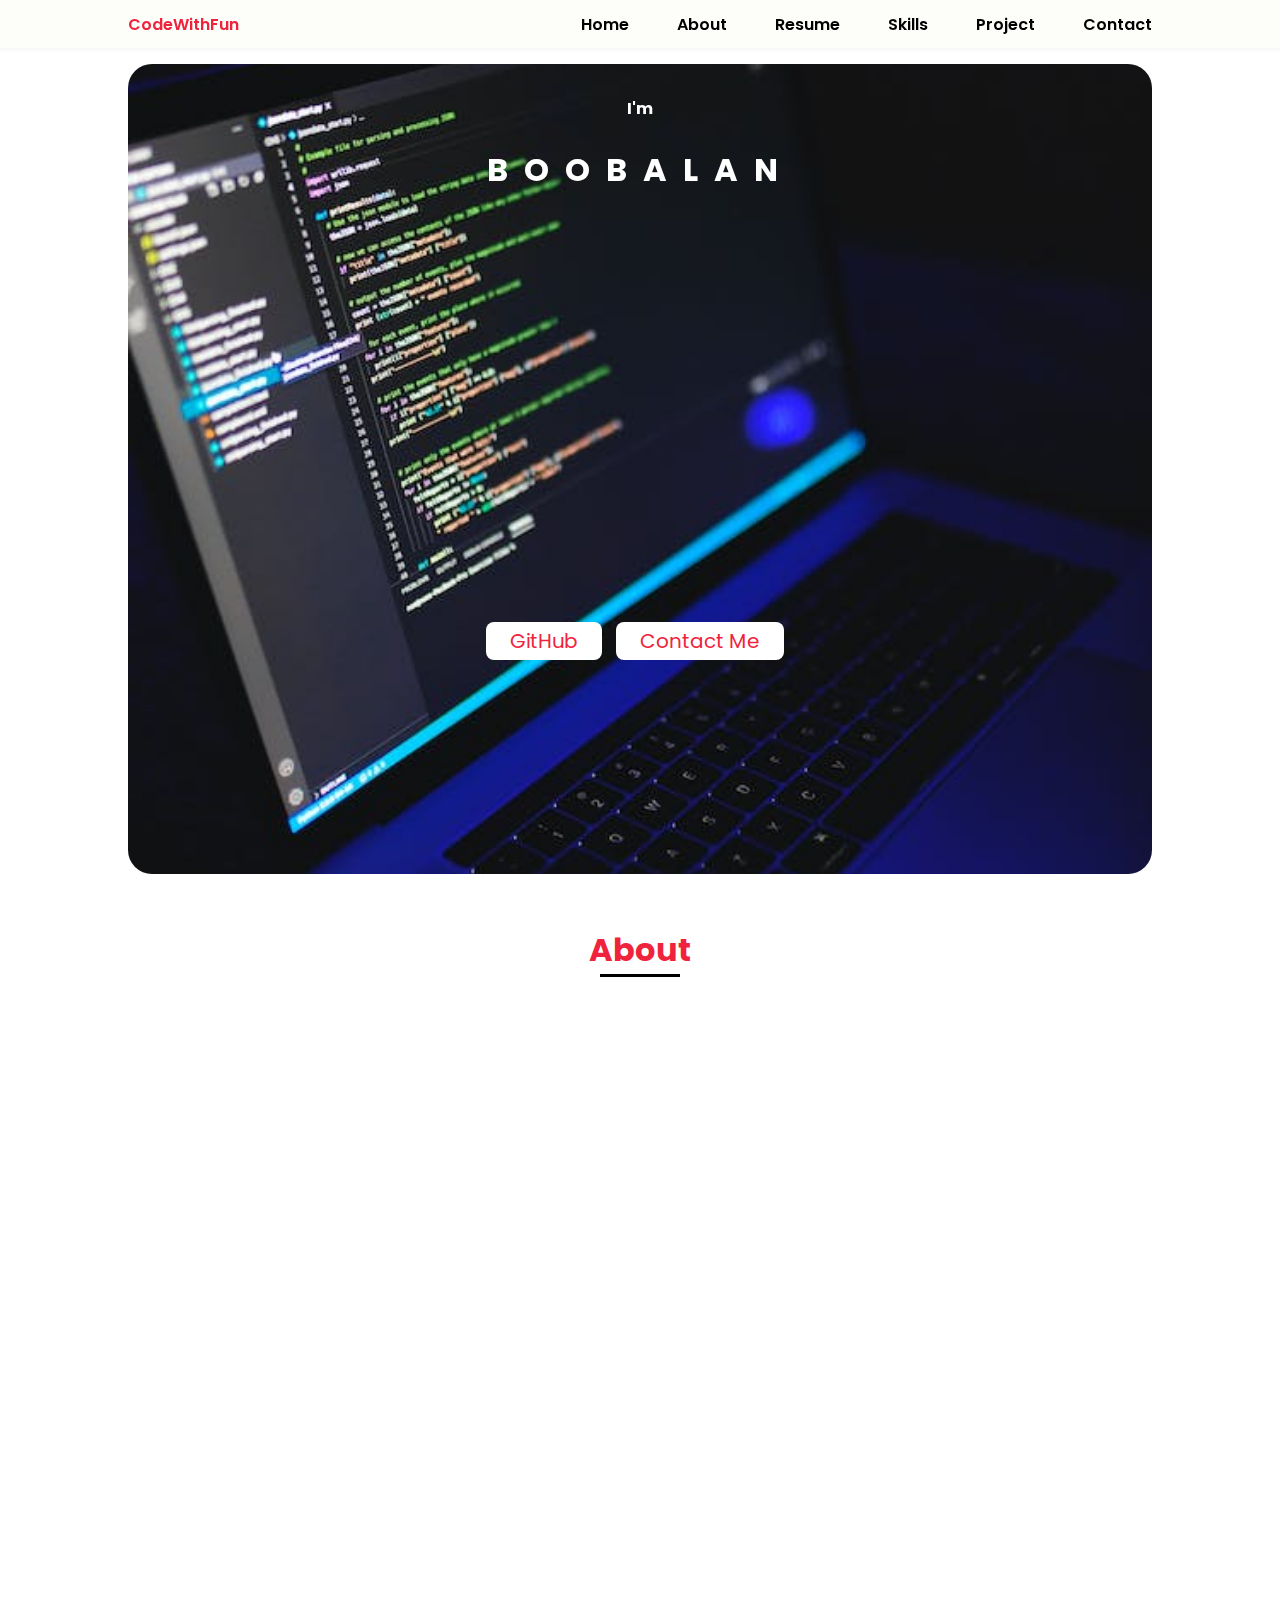
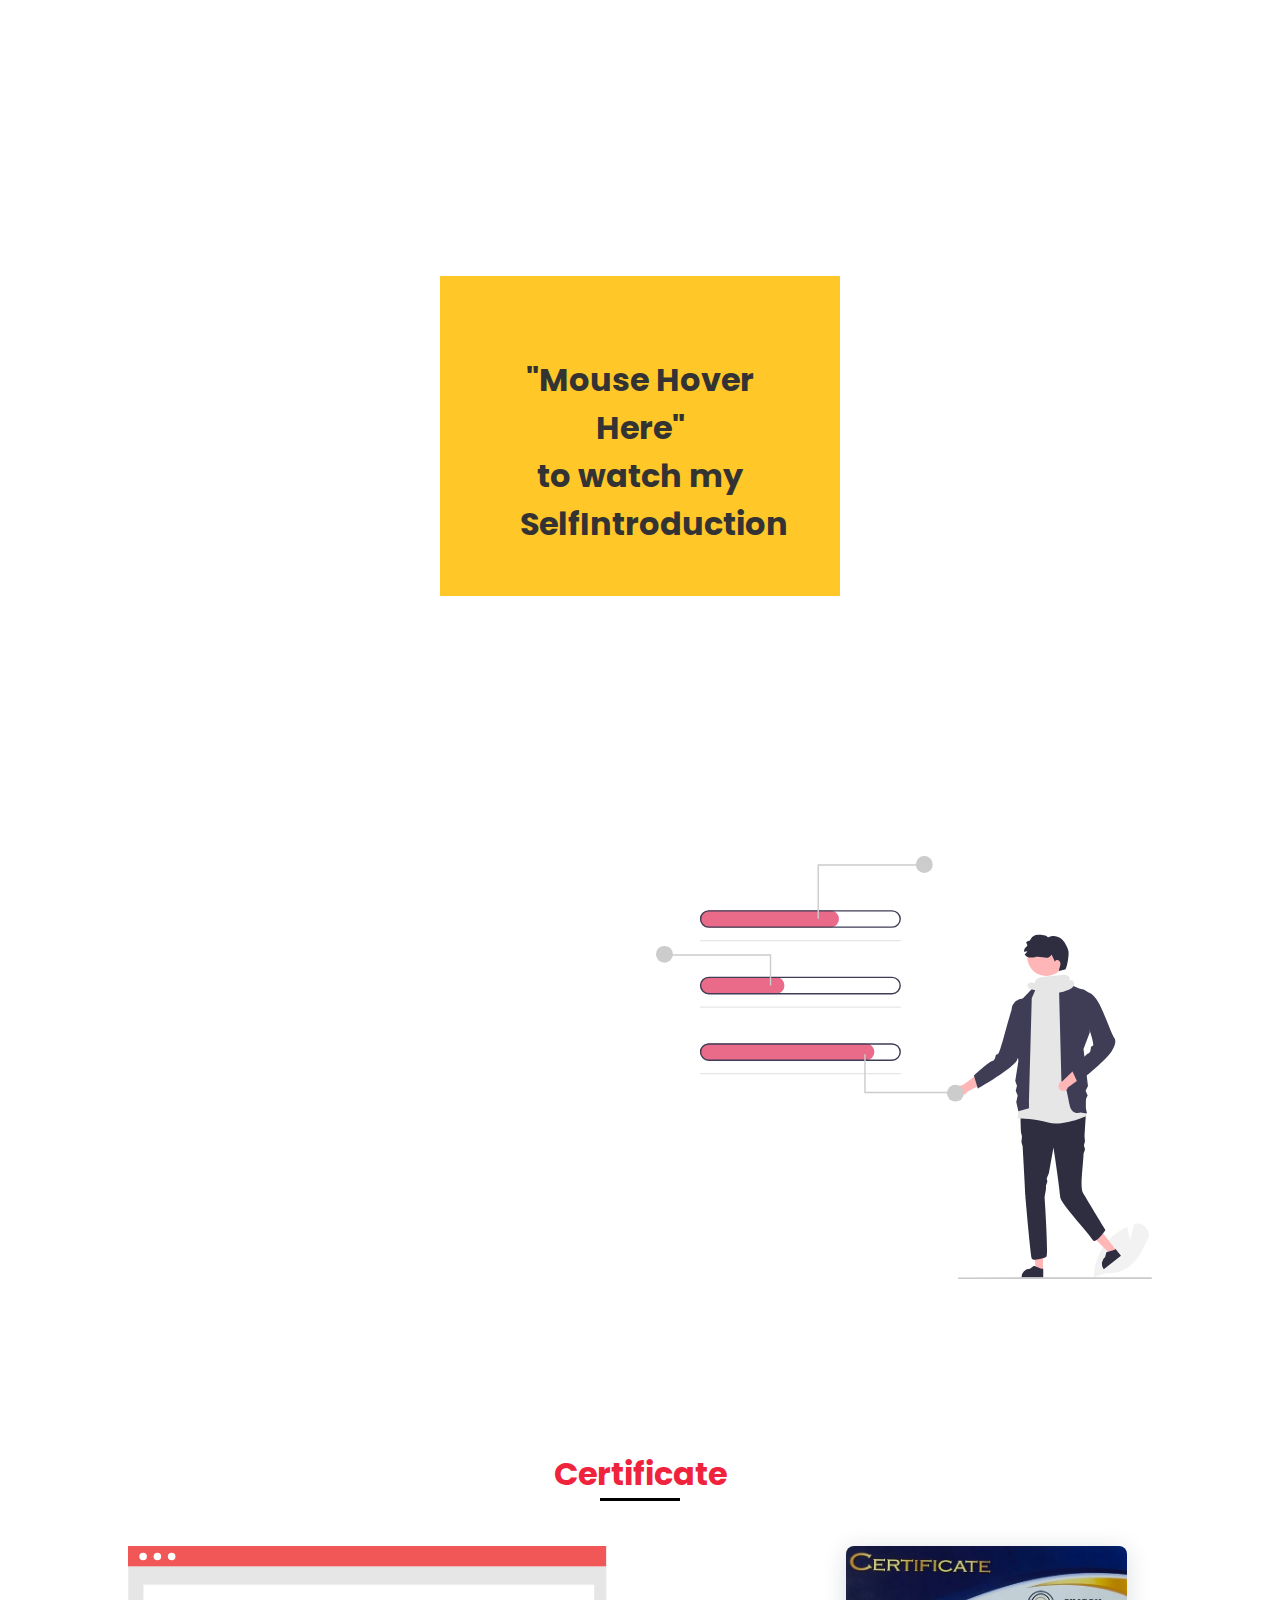
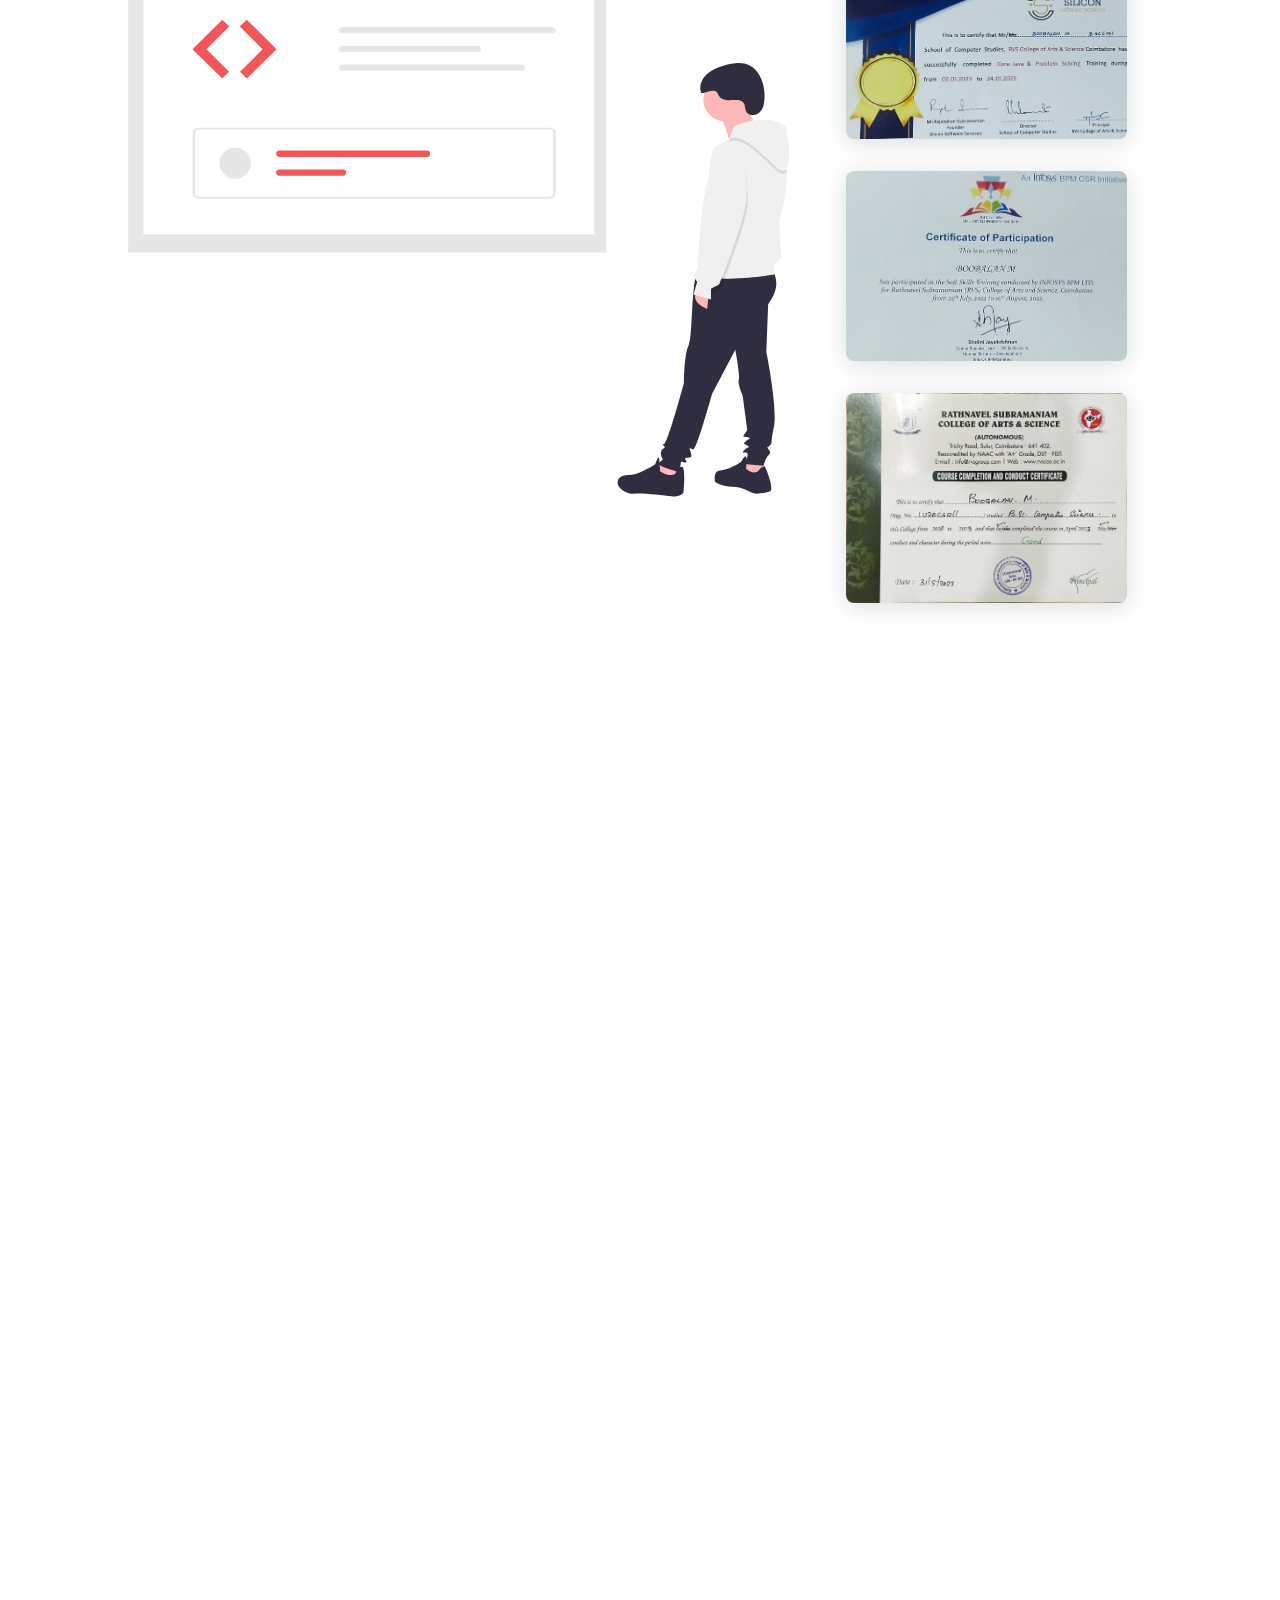
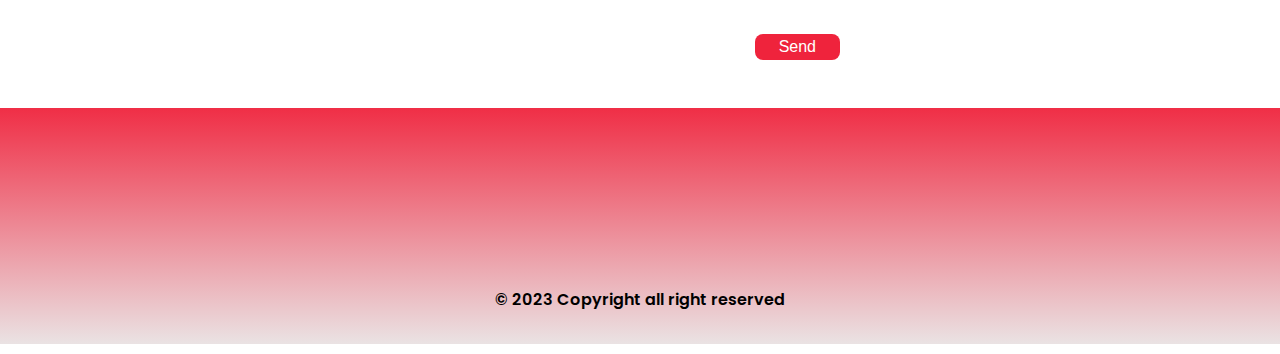
<file: index.html>
<!DOCTYPE html>
<html lang="en">
<head>
    <meta charset="UTF-8">
    <meta name="viewport" content="width=device-width, initial-scale=1.0">
    <title>PORTFOLIO</title>
   
   
    <link rel="stylesheet" href="assets/css/style.css">
    <link rel="stylesheet" href="https://unpkg.com/boxicons@latest/css/boxicons.min.css">
    <link href="https://unpkg.com/aos@2.3.1/dist/aos.css" rel="stylesheet">
   
  
</head>
<body>
  <!-- Header Section -->
  <header class="header">
    <nav class="nav bd_grid">
       <div>
        <a href="#" class="nav_logo">CodeWithFun</a>
       </div>
       <div class="nav_menu" id="nav_menu">
        <ul class="nav_list">
             <li class="nav_items"><a href="#home" class="nav_link active">Home</a></li>
             <li class="nav_items"><a href="#about" class="nav_link active">About</a></li>
             <li class="nav_items"><a href="resume.html" class="nav_link active">Resume</a></li>
             <li class="nav_items"><a href="#Skill"  class="nav_link active">Skills</a></li>
             <li class="nav_items"><a href="#Project" class="nav_link active">Project</a></li>
             <li class="nav_items"><a href="#contact" class="nav_link active">Contact</a></li>
        </ul>
       </div>
       <div class="nav_toggle" id="nav_toggle">
        <i class='bx bx-menu-alt-right'></i>
       </div>
    </nav>

</header>
   <main class="main">
       <!-- HOME SECTION -->
       <section class="home bd_grid" id="home" data-aos="fade-down">
        <div class="home_data" data-aos="fade-down"  data-aos-delay="250">
           <h2 class="home_title">I'm <br><br><span class="home_name">BOOBALAN</span></h2>
          
        </div>

       
       <div class="text"data-aos="fade-down"  data-aos-delay="300">
        <p>Coding is not Poetry</p>
        <p>Coding is My Passion</p>
        <p>Coding is Art</p>
        <p>Coding is Love</p>
        <p>Coding is Fun</p>
       </div>

       <div class="home_links" data-aos="fade-down"  data-aos-delay="350">
            <a href= "https://github.com/boobalan-mca23" class="home_link" data-aos="fade-down"  data-aos-delay="400">GitHub</a>
            <a href="#contact" class="home_link"  data-aos="fade-down"  data-aos-delay="450">Contact Me</a>

       </div>
       </section>
       <!-- ABOUT SECTION -->
       <section class="about section bd_grid" id="about">
        <h2 class="section_title"  >About</h2>

        <div class="about_container"  >
            <div class="aboutimg" data-aos="flip-left"  data-aos-delay="100" >
               <img src="assets/images/boobalan2.jpeg" alt="">
            </div>
           
           <div class="about_detail"  data-aos="fade-down"  data-aos-delay="150">
          
             <h2   >Web Developer :</h2>
             <div>
              <a href="assets/resume/Boobalan_Resume.pdf" class="cv" data-aos="fade-down"  data-aos-delay="400">Download CV</a>
             </div>
             <div>
                <p  ><i class='bx bx-chevron-right'></i>BirthDay : 20 Apr 2003</p>
             </div>
             <div>
                <p  ><i class='bx bx-chevron-right'></i>Age      : 20</p>
             </div>
             <div>
                <p  ><i class='bx bx-chevron-right'></i>Degree   :  MCA</p>
             </div>
             <div>
                <p  ><i class='bx bx-chevron-right'></i>Freelance:Available</p>
             </div>
             <div>
                <p  ><i class='bx bx-chevron-right'></i>Phone    :+91 9025005699</p>
             </div>
             <div>
                <p  ><i class='bx bx-chevron-right'></i>Mail     :boobalanmca@gmail.com</p>
             </div>
             <div>
                <p ><i class='bx bx-chevron-right'></i>City     :Coimbatore</p>
             </div>
            
    </div>
           
             <div id="about_text_container"  data-aos="fade-down"  data-aos-delay="200">
                
                <p class="about_text">A highly motivated individual seeking a responsible role in a reputable organization. I am eager to find a challenging position where I can learn new skills, expand my knowledge, and leverage my learnings. I am currently pursuing my Post Graduate MCA course at RVSCAS, where I also completed my Under Graduate B.CS degree. I completed my schooling at Kinathukadavu Govt. Hr. Sec School. My strengths include a strong understanding of basic to intermediate Java concepts, and I have completed Java training with a certificate. I am currently pursuing the Spring Boot framework, a web application framework. I am also genuinely interested in working on app development using the Flutter framework."</p>
          </div> 
            

        </div>
      </section>
<!-- Self Introduction Section-->
      <section class="self section bd_grid">
          <div >
            <h2 class="section_title"  data-aos="fade-down"  data-aos-delay="300">SelfIntro</h2>
            <div>
              <center>
                  <div class="maincontainer">
                      <div class="card">
                          <div class="front">
                            
                            <h1>"Mouse Hover Here" <br>to watch my <br>SelfIntroduction</h1>
                          </div>
                          <div class="back">
                          <h3>About Myself</h3>
                        <Iframe width="400" height="320" src="https://www.youtube.com/embed/TTq6V3L61vI?si=ysJfgob3HGhRLeKc" title="YouTube video player" frameborder="0" allow="accelerometer; autoplay; clipboard-write; encrypted-media; gyroscope; picture-in-picture; web-share" allowfullscreen></iframe>
                          </div>
                      </div>
                  </div>
              </center>
          </div>
            
           
          </div>
      </section>

     
       <!-- SKILLS SECTION -->

       <section class="Skills section" id="Skill">
         <h2 class="section_title" data-aos="fade-down"  >Skills</h2>
         <div class="skills_container bd_grid">
             <div>
                 <h2 class="Skills_subtitle" data-aos="fade-down"  data-aos-delay="250">Technical Skills</h2>
                 <p class="skills_text" data-aos="fade-down"  data-aos-delay="350">"Technical skill is mastery of complexity"</p>
                 <!-- Skills HTML -->
                 <div class="skills_data" data-aos="fade-right"  >
                     <div class="skills_name">
                         <i class='bx bxl-html5 skill_icon'></i>
                         <span class="skill_name">Html5</span>
                     </div>
                     <div><span class="skill_percentage">95%</span></div>
                     <div class="skill_bar skill_html"></div>

                 </div>
                 <!-- Skills CSS -->
                 <div class="skills_data" data-aos="fade-right"  data-aos-delay="250" >
                     <div class="skills_name">
                         <i class='bx bxl-css3 skill_icon' ></i>
                         <span class="skill_name">CSS</span>
                     </div>
                     <div><span class="skill_percentage">85%</span></div>
                     <div class="skill_bar skill_css"></div>

                 </div>
                 <!-- Skills JS -->
                 <div class="skills_data" data-aos="fade-right"  data-aos-delay="300" >
                     <div class="skills_name">
                         <i class='bx bxl-javascript skill_icon' ></i>
                         <span class="skill_name">JS</span>
                     </div>
                     <div><span class="skill_percentage">75%</span></div>
                     <div class="skill_bar skill_js"></div>

                 </div>
                 <!-- skills_JAVA -->
                 <div class="skills_data" data-aos="fade-right"  data-aos-delay="350" >
                     <div class="skills_name">
                         <i class='bx bxl-java skill_icon' ></i>
                         <span class="skill_name">JAVA</span>
                     </div>
                     <div><span class="skill_percentage">80%</span></div>
                     <div class="skill_bar skill_java"></div>

                 </div>
             </div>
           <div>
            <svg xmlns="http://www.w3.org/2000/svg" data-name="Layer 1"  viewBox="0 0 700.74679 597.77667" xmlns:xlink="http://www.w3.org/1999/xlink"><path d="M868.01492,746.55858l.0152-.697a80.52864,80.52864,0,0,1,30.11215-60.64309,78.13219,78.13219,0,0,1,16.78623-10.11535l.572-.25474.09758.61813c1.16153,7.3802,3.0009,14.91288,3.85784,18.25612l5.74416-22.41411.63822-.18437a15.27246,15.27246,0,0,1,16.303,5.20879,15.53409,15.53409,0,0,1,1.61173,17.33177c-1.33891,2.49455-2.655,5.09733-3.92819,7.61425-4.37386,8.6493-8.89655,17.59309-15.48708,24.54163a48.6753,48.6753,0,0,1-39.25924,14.64528Z" transform="translate(-249.62661 -151.11166)" fill="#f2f2f2"/><polygon points="546.768 585.081 536.773 585.08 532.017 546.524 546.77 546.525 546.768 585.081" fill="#ffb6b6"/><path d="M796.747,746.62045l-30.73878-.00116v-.38874a11.96505,11.96505,0,0,1,11.96439-11.9642h.00074l5.61483-4.2597,10.476,4.26035,2.68329.00009Z" transform="translate(-249.62661 -151.11166)" fill="#2f2e41"/><polygon points="650.238 556.92 642.341 563.048 614.944 535.505 626.599 526.46 650.238 556.92" fill="#ffb6b6"/><path d="M906.53628,716.053l-24.28357,18.84624-.23835-.3071a11.965,11.965,0,0,1,2.11584-16.78725l.00058-.00045,1.82379-6.80774,10.888-3.05769,2.11979-1.64516Z" transform="translate(-249.62661 -151.11166)" fill="#2f2e41"/><path d="M856.62661,521.48485s-.68218,10.43874-1.54259,25.36144c-.14111,2.44744.69106,5.10617.54259,7.76856-.09851,1.76641-1.17624,3.48366-1.27636,5.32545-.10567,1.94378,1.38234,3.66437,1.27636,5.67455-.10355,1.964-1.80109,4.21635-1.90349,6.22674-1.102,21.63419-5.09651,47.53327-1.09651,54.77326,1.97134,3.56812,32,53,32,53s-14,21-18,14c-5.28313-9.24547-46-52.5-46-60.76,0-8.25-9.41993-70.08-9.41993-70.08l-6.56834,36.59036-3.01173,7.24966.94634,4.25606-1.94634,5.74394-.10516,5.68434-1.89484,10.55565s5.69995,82.24,2.49,84.53c-3.22,2.3-18.81006,6.43-20.64991,2.3-1.83007-4.13-8.84008-85.83-8.84008-85.83s-1.91993-37.43994-4-72.24c-.11988-2.02-1.54-4.46-1.65-6.45-.13-2.31.77-5.30994.65-7.55-.13-2.56994-1.27-4.38-1.38-6.84-.85-19.01-.98-33.99.53992-36.27,4.59009-6.88,8.72009-12.38,8.72009-12.38s65.6-16.06,82.12,4.58Z" transform="translate(-249.62661 -151.11166)" fill="#2f2e41"/><path d="M797.62661,324.61485l15.81737-.88448,11.92026,6.50684,33.14757,187.71555s-33.8852,15.66209-54.8852,9.66209-43.1148-5.66209-43.1148-5.66209l16.1148-179.33791,13-12Z" transform="translate(-249.62661 -151.11166)" fill="#e6e6e6"/><path d="M824.01455,328.59465l24.483,9.99826a16.66267,16.66267,0,0,1,15.58371,13.66737l-1.6245,48.35257-8.83011,23.002,6.29683,52.40017-3.29683,6.59983,2.84875,6.73651c-4.18164,6.78919-3.33044,15.68512-.84875,25.26349h-3l-6-1S836.417,518.201,833.7107,501.72978c-7.08409-43.11493-11.08409-24.11493-11.08409-24.11493l-3.4872-133.77245Z" transform="translate(-249.62661 -151.11166)" fill="#3f3d56"/><path d="M790.62661,328.61485,767.7557,352.59291A16.66267,16.66267,0,0,0,752.172,366.26028l9.45462,74.35457-4.43717,28.53025,2.43717,6.46975-1.765,7.31259,2.765,6.68741-2,9,3,13,15-4-.1148-10.66209,4-145Z" transform="translate(-249.62661 -151.11166)" fill="#3f3d56"/><path d="M714.354,451.87174l-31.15473,22.607a6.803,6.803,0,1,0,6.422,9.86626L731.98568,461.729Z" transform="translate(-249.62661 -151.11166)" fill="#ffb6b6"/><path d="M757.62661,356.61485c-5.92121,2.7311-20.54883,72.65156-24.8419,74.134s-2.65392,1.25967-3.2562,2.49728-.74795,6.7793-4.86925,7.42965-25.896,20.50182-25.896,20.50182l5.51957,18.3993s41.90147-23.93873,53.45495-37.195,17.774-81.42911,17.774-81.42911l1.18175-6.80129S763.54781,353.88375,757.62661,356.61485Z" transform="translate(-249.62661 -151.11166)" fill="#3f3d56"/><path d="M851.58866,442.63989l-27.76457,26.66127a6.803,6.803,0,1,0,7.71282,8.89365l38.86738-28.20563Z" transform="translate(-249.62661 -151.11166)" fill="#ffb6b6"/><path d="M855.62661,362.61485c-5.49132,3.5164,15.37534,54.52026,11.32578,56.57677s-2.45637,1.61131-2.88345,2.91974.18767,6.81786-3.8057,8.02658-22.84379,23.85561-22.84379,23.85561l7.98773,17.46986s38.22762-29.45241,47.85648-44.16628,3.363-19.68228,3.363-19.68228c-11.94605-25.37237-23.11939-66.75079-40-64C856.62661,343.61485,861.11792,359.09846,855.62661,362.61485Z" transform="translate(-249.62661 -151.11166)" fill="#3f3d56"/><circle cx="551.39233" cy="142.73745" r="26.80653" fill="#ffb6b6"/><path d="M828.16428,311.12189s-5.904,1.61882-9.33976,2.52007c.17761-2.55664,1.28486-4.95,1.84714-7.45109s.44025-5.44257-1.41851-7.20853-5.73-1.07792-6.02951,1.46313q-2.35871-5.04375-4.72718-10.1059c-4.50223,9.26712-13.70672,1.36989-23.74286,3.71145-5.11992,1.20608-11.53673.688-14.24163-3.82337a16.71144,16.71144,0,0,0,3.782-4.53721,15.26826,15.26826,0,0,1-4.8081.60916,10.07877,10.07877,0,0,1,4.45653-8.1348c1.44345-.94375-2.12937-4.30177-.86958-5.48383,2.58379-2.41255,4.31775-.77428,5.8442-3.95434a11.74567,11.74567,0,0,1,10.61238-6.48825c4.38693.10274,12.24765.0604,13.94968,4.102,5.42448-3.551,12.9755-2.5477,18.27776,1.17736,4.40717,3.08424,9.42281,12.40684,10.52973,17.6696C833.39351,290.45,830.95413,306.53528,828.16428,311.12189Z" transform="translate(-249.62661 -151.11166)" fill="#2f2e41"/><path d="M496.12661,252.11485H324.47817A12.21074,12.21074,0,0,1,312.154,240.93419a12.00675,12.00675,0,0,1,11.97266-12.81934h172a12,12,0,0,1,0,24Z" transform="translate(-249.62661 -151.11166)" fill="#ea6a89"/><path d="M594.86293,271.61485H312.62661a1,1,0,0,1,0-2H594.86293a1,1,0,0,1,0,2Z" transform="translate(-249.62661 -151.11166)" fill="#e6e6e6"/><path d="M583.12661,252.61485h-259a12.5,12.5,0,0,1,0-25h259a12.5,12.5,0,0,1,0,25Zm-259-23a10.5,10.5,0,0,0,0,21h259a10.5,10.5,0,0,0,0-21Z" transform="translate(-249.62661 -151.11166)" fill="#3f3d56"/><path d="M419.12661,346.11485H324.47817A12.21074,12.21074,0,0,1,312.154,334.93419a12.00675,12.00675,0,0,1,11.97266-12.81934h95a12,12,0,0,1,0,24Z" transform="translate(-249.62661 -151.11166)" fill="#ea6a89"/><path d="M594.86293,365.61485H312.62661a1,1,0,0,1,0-2H594.86293a1,1,0,0,1,0,2Z" transform="translate(-249.62661 -151.11166)" fill="#e6e6e6"/><path d="M583.12661,346.61485h-259a12.5,12.5,0,0,1,0-25h259a12.5,12.5,0,0,1,0,25Zm-259-23a10.5,10.5,0,0,0,0,21h259a10.5,10.5,0,0,0,0-21Z" transform="translate(-249.62661 -151.11166)" fill="#3f3d56"/><path d="M546.12661,440.11485H324.47817A12.21074,12.21074,0,0,1,312.154,428.93419a12.00675,12.00675,0,0,1,11.97266-12.81934h222a12,12,0,0,1,0,24Z" transform="translate(-249.62661 -151.11166)" fill="#ea6a89"/><path d="M594.86293,459.61485H312.62661a1,1,0,0,1,0-2H594.86293a1,1,0,0,1,0,2Z" transform="translate(-249.62661 -151.11166)" fill="#e6e6e6"/><path d="M583.12661,440.61485h-259a12.5,12.5,0,0,1,0-25h259a12.5,12.5,0,0,1,0,25Zm-259-23a10.5,10.5,0,0,0,0,21h259a10.5,10.5,0,0,0,0-21Z" transform="translate(-249.62661 -151.11166)" fill="#3f3d56"/><polygon points="230.214 88.806 228.214 88.806 228.214 11.763 372.871 11.763 372.871 13.763 230.214 13.763 230.214 88.806" fill="#ccc"/><circle cx="379.0541" cy="11.9459" r="11.9459" fill="#ccc"/><polygon points="160.786 182.806 162.786 182.806 162.786 138.763 18.129 138.763 18.129 140.763 160.786 140.763 160.786 182.806" fill="#ccc"/><circle cx="11.9459" cy="138.9459" r="11.9459" fill="#ccc"/><polygon points="296.214 280.201 294.214 280.201 294.214 335.244 416.871 335.244 416.871 333.244 296.214 333.244 296.214 280.201" fill="#ccc"/><circle cx="423.0541" cy="335.06048" r="11.9459" fill="#ccc"/><path d="M949.18271,748.581l-271.75.30734a1.19069,1.19069,0,1,1,0-2.38137l271.75-.30733a1.19068,1.19068,0,0,1,0,2.38136Z" transform="translate(-249.62661 -151.11166)" fill="#cacaca"/><path d="M839.70638,328.61772a4.459,4.459,0,0,0-6.04285-1.43262c1.47-2.04278.36243-5.53375-1.94165-6.94482-2.61035-1.59876-5.908-1.33392-8.95251-1.016L797.81246,321.831c-2.8775.30053-5.83478.62445-8.3963,1.96954s-4.6687,3.97016-4.52069,6.85962a14.35827,14.35827,0,0,0-6.12183-.83026c-2.05145.3233-4.07452,1.82269-4.2934,3.88794-.35125,3.31409,3.5857,5.228,6.79212,6.13653q8.93041,2.53033,17.86084,5.0608l-1.8357.39233a76.07616,76.07616,0,0,0,34.45551-4.98456c2.50818-.98889,5.04779-2.17328,6.804-4.21893S841.07973,330.93785,839.70638,328.61772Z" transform="translate(-249.62661 -151.11166)" fill="#e6e6e6"/></svg>
           </div>
            
         </div>
         
      </section>
      <!-- CERTIFICATE SECTION -->
     
      <section class=" certificate section">
         <h2 class="section_title">Certificate</h2>
         <div class="certificate_container  bd_grid">
          
            <div class="certific_img">
              <svg xmlns="http://www.w3.org/2000/svg" data-name="Layer 1"  viewBox="0 0 845.7243 704.03133" xmlns:xlink="http://www.w3.org/1999/xlink"><g id="f1503154-f50a-4680-8aa4-587be41cac87" data-name="Group 2"><path id="a9e5a31c-10e6-4175-9779-4994367672f7-119" data-name="Path 4" d="M880.72383,762.75434l-1.464,19.525-29.773-9.762,12.2-14.643Z" transform="translate(-177.13785 -97.98434)" fill="#feb8b8"/><path id="f499a4aa-6a35-40fc-8432-e4c7ab26d048-120" data-name="Path 5" d="M989.08286,756.40934l-1.467,19.035-16.595,2.441-9.762-9.274,11.226-18.06Z" transform="translate(-177.13785 -97.98434)" fill="#feb8b8"/><path id="fb70bf31-eafd-4d8a-8310-5130d8d104e1-121" data-name="Path 6" d="M1001.28487,513.33633s13.179,15.619-3.417,39.536-36.607,47.346-36.607,47.346l-37.1,70.286s-19.036,68.822-23.429,70.774-6.833-5.857-4.393,2.44.976,7.81-.976,8.3-7.321-.488-5.369,2.929,3.417,3.417-.488,3.417-5.369-2.44-5.369.976-3.417,11.226-3.417,11.226-23.917-6.833-24.893-9.762,6.345-4.393,4.881-7.321-1.952-2.929-1.952-7.321,2.929-5.369,2.929-5.369,2.44-.976,1.464-2.929-4.881-.976,0-3.417,24.895-77.121,24.895-77.121,0-37.1,6.345-49.3,1.464-99.084,16.6-100.06S1001.28487,513.33633,1001.28487,513.33633Z" transform="translate(-177.13785 -97.98434)" fill="#2f2e41"/><path id="a89455c2-275d-4b70-b13c-192fbe474176-122" data-name="Path 7" d="M996.40382,541.15733l-2.929,75.655s14.643,73.215,9.762,95.667-1.464,19.524-4.393,23.429-5.369,1.952-2.929,5.369,3.9,4.393,0,8.3-5.857,13.179-5.857,13.179l-24.893-2.44s6.345-11.226,3.9-13.667-8.786,1.464-3.9-3.9,7.81-2.929,4.881-5.369-7.321-1.464-3.417-5.369,8.3-3.9,4.393-5.369-8.3,0-6.345-2.929,4.393-6.345,4.393-6.345l-5.857-44.417s-6.833-14.643-4.881-20.988-8.3-58.572-8.3-58.572Z" transform="translate(-177.13785 -97.98434)" fill="#2f2e41"/><path id="a3024be5-ad86-493a-9bfb-258ab58160a1-123" data-name="Path 8" d="M985.66786,766.17034s4.881-4.881,6.345-1.952,12.2,29.286,5.857,31.238-15.619,3.9-20.5,2.44-15.131-8.3-27.333-8.3-22.452-5.369-22.452-7.321-1.952-13.667,7.321-13.667,26.357-10.738,26.357-10.738,3.9-7.81,5.857-7.321.488,16.107.488,16.107S978.83186,777.39635,985.66786,766.17034Z" transform="translate(-177.13785 -97.98434)" fill="#2f2e41"/><path id="a57c92ce-496a-44de-934b-3ddd78679762-124" data-name="Path 9" d="M877.30785,772.51535s4.393-10.738,8.786-8.3,1.464,32.7,1.464,32.7-3.9,6.345-15.131,4.881-41-4.881-47.834-3.417-25.381-6.833-20.5-18.06c0,0,2.44-6.345,14.155-5.857s33.191-13.667,33.191-13.667,3.417-9.762,4.393-8.786,1.952,18.06,1.952,18.06S870.47484,778.37235,877.30785,772.51535Z" transform="translate(-177.13785 -97.98434)" fill="#2f2e41"/><circle id="fa315d33-3eeb-4d45-ab88-aeb0e9694c5a" data-name="Ellipse 2" cx="764.11101" cy="196.19599" r="28.31" fill="#feb8b8"/><path id="fbae87ba-2986-46ef-9932-134b7e0cae24-125" data-name="Path 10" d="M963.21288,296.13233s15.131,30.262,20.5,33.191-36.607,20.989-36.607,20.989-6.833-29.774-15.131-36.119S963.21288,296.13233,963.21288,296.13233Z" transform="translate(-177.13785 -97.98434)" fill="#feb8b8"/><path id="fc15680c-e415-4000-ac02-b1f296562473-126" data-name="Path 11" d="M919.77283,543.59733l-1.952,18.548s-20.988-7.321-14.155-20.988Z" transform="translate(-177.13785 -97.98434)" fill="#feb8b8"/><path id="ae3770ab-4aa4-41b9-9f4d-4c69df699916-127" data-name="Path 12" d="M911.47784,515.77634c14.643,15.615,92.247,2.436,92.247,2.436l-.972-11.225,9.762-10.243-2.927-47.837s8.78-22.45,10.243-56.617a30.78024,30.78024,0,0,0-.378-6.278c-5.032-30.607-54.87-50.32-56.239-49.857-.689.227-8.025,4.05-15.681,8.072-8.789,4.617-17.994,9.5-17.994,9.5-11.716,4.4-9.762,74.687-13.67,81.031s0,28.3,0,28.3l-4.39,20.987S896.83087,500.16132,911.47784,515.77634Z" transform="translate(-177.13785 -97.98434)" fill="#f0f0f0"/><path id="b41fb511-fd5e-48e5-b733-0d9230f6b6d5-128" data-name="Path 13" d="M958.78288,360.82433s13.667,41,10.738,68.822-34.655,107.382-34.655,107.382l-10.733,5.857v13.666l-7.553-20.458,20.77-43.428S911.43285,342.76534,958.78288,360.82433Z" transform="translate(-177.13785 -97.98434)" opacity="0.1" style="isolation:isolate"/><path id="efbdbf49-3b58-4bc5-8391-5fbab31acdf7-129" data-name="Path 14" d="M945.96487,348.52235c14.161-7.808,35.639,12.7,58.09,34.657,8.063,7.883,12.726,7.09,15.4,2.832-5.032-30.607-54.87-50.32-56.239-49.857-.689.227-8.025,4.05-15.681,8.072Z" transform="translate(-177.13785 -97.98434)" opacity="0.1" style="isolation:isolate"/><path id="a2828270-d54b-4ede-bb2b-8639f55947f0-130" data-name="Path 15" d="M945.97183,344.74934l5.857-16.107s40.024-19.036,66.381,0l4.393,27.333s3.9,45.393-18.548,23.429S960.12485,336.93934,945.97183,344.74934Z" transform="translate(-177.13785 -97.98434)" fill="#f0f0f0"/><path id="f68da632-d878-40c3-a103-67cfc5c970db-131" data-name="Path 16" d="M957.35687,354.21633s13.667,41,10.738,68.822-34.655,107.382-34.655,107.382l-10.738,5.861v13.667l-22.452-6.345,4.881-16.107s-7.81-9.762-2.44-12.691,4.393-19.036,4.393-19.036S910.01086,336.15633,957.35687,354.21633Z" transform="translate(-177.13785 -97.98434)" fill="#f0f0f0"/><path id="f57115f6-7f5b-4177-880b-f5eff1305e5b-132" data-name="Path 17" d="M966.48688,306.03134c-.462-2.188-.4-4.542-1.448-6.517-1.573-2.961-5.188-4.2-8.529-4.492-4.265-.371-8.562.367-12.833.075s-8.833-1.92-10.959-5.635c-.848-1.482-1.266-3.227-2.391-4.512-2.341-2.674-6.608-2.26-9.972-1.114s-6.873,2.82-10.312,1.924c-2.892-8.091.669-17.424,6.828-23.415s14.465-9.215,22.715-11.618c10.881-3.17,23.126-5.043,33.13.282,14.507,7.721,19.626,28.158,18.288,43.39-.506,5.758-1.333,12.278-5.988,16.165C978.19385,316.26233,968.54687,315.77333,966.48688,306.03134Z" transform="translate(-177.13785 -97.98434)" fill="#2f2e41"/><rect id="e1abf0e4-070b-4c82-8a12-ebedd4e3db02" data-name="Rectangle 1" x="0.26201" y="0.347" width="611.461" height="391.60699" fill="#e6e6e6"/><rect id="ace8bea0-82e8-49b8-a50c-1e1cb532084f" data-name="Rectangle 2" x="19.746" y="49.464" width="576.492" height="319.32199" fill="#fff"/><rect id="b540f353-e277-4512-bc56-a133cea2858b" data-name="Rectangle 3" width="611.461" height="25.977" fill="#f15757"/><circle id="b2b285b5-c1c3-4b12-9710-2898c7239781" data-name="Ellipse 3" cx="19.30501" cy="13.281" r="4.815" fill="#fff"/><circle id="a5a428bb-42a2-4f57-9e6c-9979c01a2490" data-name="Ellipse 4" cx="37.58001" cy="13.281" r="4.815" fill="#fff"/><circle id="a9929a25-14ce-4464-bac9-4165f1e3fae6" data-name="Ellipse 5" cx="55.85501" cy="13.281" r="4.815" fill="#fff"/><path id="b4a2d72b-abc3-4d2f-a2b8-a2aff6897b26-133" data-name="Path 37" d="M297.74287,192.20533l-38.133,37.657,38.133,37.656,8.58-8.58-28.835-28.839,29.076-29.076Z" transform="translate(-177.13785 -97.98434)" fill="#f15757"/><path id="b5120d89-6cbe-4bfa-9a1b-cf9b07deff91-134" data-name="Path 38" d="M328.98787,192.20533l38.132,37.657-38.132,37.656-8.58-8.58,28.837-28.838-29.078-29.077Z" transform="translate(-177.13785 -97.98434)" fill="#f15757"/><path id="a31271bd-8e2f-469b-8cee-8b6db3f92f99-135" data-name="Path 65" d="M452.33185,201.65533c-3.119,0-5.647,1.794-5.647,4.006s2.528,4.006,5.647,4.006h266.214c3.119,0,5.647-1.794,5.647-4.006s-2.528-4.006-5.647-4.006Z" transform="translate(-177.13785 -97.98434)" fill="#e6e6e6"/><path id="bf577952-0fd5-43e0-be6b-ea1966b51a93-136" data-name="Path 78" d="M715.89888,421.13433h-447.838c-4.578,0-8.288-2.643-8.293-5.9v-79.042c.005-3.257,3.715-5.9,8.293-5.9h447.838c4.578,0,8.288,2.643,8.293,5.9v79.041C724.18788,418.49035,720.47688,421.13034,715.89888,421.13433Zm-447.838-88.484c-2.747,0-4.973,1.586-4.976,3.54v79.041c0,1.954,2.229,3.538,4.976,3.54h447.838c2.747,0,4.973-1.586,4.976-3.54v-79.039c0-1.954-2.229-3.538-4.976-3.54Z" transform="translate(-177.13785 -97.98434)" fill="#e6e6e6"/><circle id="f7f4957b-eaa8-456b-bf02-bacf7de3ef80" data-name="Ellipse 13" cx="137.04001" cy="277.695" r="20.036" fill="#e6e6e6"/><path id="fb0f055d-da6e-47f2-bb6d-7ff26d7b746a-137" data-name="Path 79" d="M370.68788,359.65533a4.006,4.006,0,0,0-.01037,8.012H559.54884a4.006,4.006,0,0,0,0-8.012Z" transform="translate(-177.13785 -97.98434)" fill="#f15757"/><path id="bfcde504-8c45-4d21-843b-87b1f7e22ce0-138" data-name="Path 80" d="M370.68788,383.69235a4.006,4.006,0,0,0-.01037,8.012h81.27636a4.006,4.006,0,0,0,.01038-8.012H370.68788Z" transform="translate(-177.13785 -97.98434)" fill="#f15757"/><path id="a66699ea-75f1-4575-b6d5-52b0b1f8e30c-139" data-name="Path 81" d="M450.38788,225.65533a4.019,4.019,0,0,0,0,8.012h174.47a4.019,4.019,0,0,0,0-8.012Z" transform="translate(-177.13785 -97.98434)" fill="#e6e6e6"/><path id="bbc4ca7b-25d4-4c7e-b3d4-0411f69bd48f-140" data-name="Path 82" d="M451.53583,249.65533c-2.679,0-4.851,1.794-4.851,4.006s2.172,4.006,4.851,4.006h228.7c2.679,0,4.851-1.794,4.851-4.006s-2.172-4.006-4.851-4.006Z" transform="translate(-177.13785 -97.98434)" fill="#e6e6e6"/></g></svg>

            </div>
           
              <div id="certifi_1" class="certificate_img" 
              >
                    <img src="assets/images/img_1.jpeg" alt="">
                    
                </div>
   
                <div  id="certifi_2" class="certificate_img" >
                    <img src="assets/images/img_2.jpeg" alt="">
                  
                </div>
   
                <div  id="certifi_3" class="certificate_img" 
               >
                    <img src="assets/images/img3.jpeg" alt="">
                </div>
            </div>
        </section>
        <!-- WORK SECTION -->
        <section class="work section" id="Project"  >
            <h2 class="section_title" data-aos="fade-down"  data-aos-delay="100">Project</h2>
            <div class="work_container bd_grid"  >

              <div id =week_1 class="week"  data-aos="fade-down"  data-aos-delay="200">
                <div class="work_img" >
                      <img src="assets/images/img_1.gif" alt="">
                  </div>
                  <div class="work_text">
                     <h2 class="week_title">#week <span class="number">1</span></h2>
                  </div>  
                  <div class="btn">
                    <div>
                      <a href="https://github.com/boobalan-mca23/ballmovement_1" class="p_link1">GITHUB</a>
                    </div>
                    <div>
                      <a href="https://boobalan-mca23.github.io/ballmovement_1/" class="p_link2">LIVEDEMO</a>
                    </div>
                   
                  </div> 

              </div>

              <div  id ="week_2" class="week"  data-aos="fade-down"  data-aos-delay="250" >
                <div class="work_img" >
                      <img src="assets/images/img_2.gif" alt="" >
                  </div>
                   <div class="work_text" >
                     <h2 class="week_title">#week <span class="number">2</span></h2>
                  </div>  
                  <div class="btn">
                    <div>
                      <a href="https://github.com/boobalan-mca23/Randomball" class="p_link1">GITHUB</a>
                    </div>
                    <div>
                      <a href="https://boobalan-mca23.github.io/Randomball/" class="p_link2">LIVEDEMO</a>
                    </div>
                    
                  </div> 

              </div>

              <div id="week_3" class="week"   data-aos="fade-down"  data-aos-delay="300">
                <div class="work_img" >
                      <img src="assets/images/img_3.gif" alt="">
                  </div>
                   <div class="work_text" >
                     <h2 class="week_title">#week <span class="number">3</span></h2>
                  </div>  
                  <div class="btn" >
                    <div> 
                      <a href="https://github.com/boobalan-mca23/pacman" class="p_link1">GITHUB</a>
                    </div>
                    <div>
                      <a href="https://boobalan-mca23.github.io/pacman/" class="p_link2">LIVEDEMO</a>
                    </div>
                   
                   
                  </div>

              </div>

              <div id ="week_4" class="week"  data-aos="fade-down"  data-aos-delay="350" >
                <div class="work_img" >
                      <img src="assets/images/img_4.gif" alt="">
                  </div>
                  <div class="work_text">
                     <h2 class="week_title">#week <span class="number">4</span></h2>
                  </div>  
                  <div class="btn" >
                    <div>
                      <a href="https://github.com/boobalan-mca23/boston_data" class="p_link1">GITHUB</a>
                    </div>
                   
                    <div>
                      <a href="https://boobalan-mca23.github.io/boston_data/" class="p_link2">LIVEDEMO</a>
                    </div>
                  </div> 

              </div>

              <div id ="week_5" class="week"  data-aos="fade-down"  data-aos-delay="400">
                <div class="work_img">
                      <img src="assets/images/img_5.png" alt="">
                  </div>
                 <div class="work_text">
                     <h2 class="week_title">#week <span class="number">5</span></h2>
                  </div>  
                  <div class="btn">
                    <div>
                      <a href="https://github.com/boobalan-mca23/word_count"class="p_link1">GITHUB</a>
                    </div>
                    <div>
                      <a href="https://boobalan-mca23.github.io/word_count/"class="p_link2">LIVEDEMO</a>
                    </div>
                   
                   
                  </div> 

              </div>


              <div id="week_6"  class="week"  data-aos="fade-down"  data-aos-delay="450" >
                <div class="work_img" >
                      <img src="assets/images/img_6.gif" alt="">
                  </div>
                  <div class="work_text" >
                     <h2 class="week_title">#week <span class="number">6</span></h2>
                  </div>  
                  <div class="btn" >
                    <div>
                      <a href="https://github.com/boobalan-mca23/pacmandynamic" class="p_link1">GITHUB</a>
                    </div>
                   <div>
                    <a href="https://boobalan-mca23.github.io/pacmandynamic/" class="p_link2">LIVEDEMO</a>
                   </div>
                    
                  </div> 

              </div>


              <div  id="week_7" class="week"   data-aos="fade-down"  data-aos-delay="500">
                <div class="work_img" >
                      <img src="assets/images/img_7.gif" alt="">
                  </div>
                  <div class="work_text" >
                     <h2 class="week_title">#week <span class="number">7</span></h2>
                  </div>  
                  <div class="btn">
                    <div>
                      <a href="https://github.com/boobalan-mca23/eye_movement" class="p_link1">GITHUB</a>
                    </div>
                   <div>
                    <a href="https://boobalan-mca23.github.io/eye_movement/" class="p_link2">LIVEDEMO</a>
                   </div>
                   
                  </div> 

              </div>


              <div id="week_8" class="week"  data-aos="fade-down"  data-aos-delay="550">
                <div class="work_img" >
                      <img src="assets/images/img_8.gif" alt="">
                  </div>
                  <div class="work_text" >
                     <h2 class="week_title">#week <span class="number">8</span></h2>
                  </div>  
                  <div class="btn" >
                    <div>
                      <a href="https://github.com/boobalan-mca23/map_marker"class="p_link1">GITHUB</a>
                    </div>
                    <div>
                      <a href="https://boobalan-mca23.github.io/map_marker/" class="p_link2">LIVEDEMO</a>
                    </div>
                   
                  </div> 

              </div>


              <div id="week_9" class="week"  data-aos="fade-down"  data-aos-delay="600">
                <div class="work_img">
                      <img src="assets/images/img_9.gif" alt="" >
                  </div>
                   <div class="work_text" alt="" >
                     <h2 class="week_title">#week <span class="number">9</span></h2>
                  </div>  
                  <div class="btn" alt="" id="week_9btn">
                    <div>
                      <a href="https://github.com/boobalan-mca23/towerofhanoi" class="p_link1">GITHUB</a>
                    </div>
                    <div>
                      <a href="https://boobalan-mca23.github.io/towerofhanoi" class="p_link2">LIVEDEMO</a>
                    </div>
                </div> 
              </div>
            </div>
      </section>

       <!-- CONTACT SECTION -->

       <section class="contact section" id="contact">
        <h2 class="section_title"  data-aos="fade-down" >Contact</h2>
        <div class="contact_container bd_grid">
            <form  action="https://formsubmit.co/boobalan20cs@gmail.com" method="POST" class="contact_form">
               
                    <input type="text" placeholder="Name"  class="control_input" required data-aos="fade-down" data-aos-delay="200" name="name">               
                
                    <input type="mail" placeholder="Email" class="control_input " required data-aos="fade-down" data-aos-delay="250" name="email">


                    <textarea type="text" id="" cols="0" rows="10" class="control_input" required data-aos="fade-down" data-aos-delay="300" name="message"></textarea>

                    <button type="submit" class="control_button button" id="contact_btn">Send</button>

                </form>
            </div>
          </section>
        <!-- FOOTER SECTION -->
          <footer class="footer">
            <p class="footer_title" data-aos="fade-down" >Boobalan</p>

            <div class="footer_socials">
                <a href="https://www.facebook.com/profile.php?id=100069857634912&mibextid=ZbWKwL" class="footer_icon" data-aos="fade-down" data-aos-delay="250"><i class='bx bxl-facebook-circle'></i></a>
                <a href="https://www.linkedin.com/in/boobalan-m-0b6542247/" class="footer_icon"  data-aos="fade-down" data-aos-delay="300"><i class='bx bxl-linkedin'></i></i></a>
                <a href="https://x.com/1u20cs011?t=Dd_gBIO0zfHZdqbCd2Sm2Q&s=08" class="footer_icon" data-aos="fade-down" data-aos-delay="400"><i class='bx bxl-twitter' ></i></a>
                <a href="https://github.com/boobalan-mca23" class="footer_icon" data-aos="fade-down" data-aos-delay="500"><i class='bx bxl-github' ></i></i></a>
            </div>

            <p class="copyright" >&copy; 2023 Copyright all right  reserved</p>
           </footer>
   </main>

    
       


  
   
    <script src="assets/js/script.js"></script>
  
    

    <script src="https://unpkg.com/aos@2.3.1/dist/aos.js"></script>

    <script>
        AOS.init({
        duration:"1200",
        once: false,
        });
      </script>
      
      
</body>
</html>
</file>
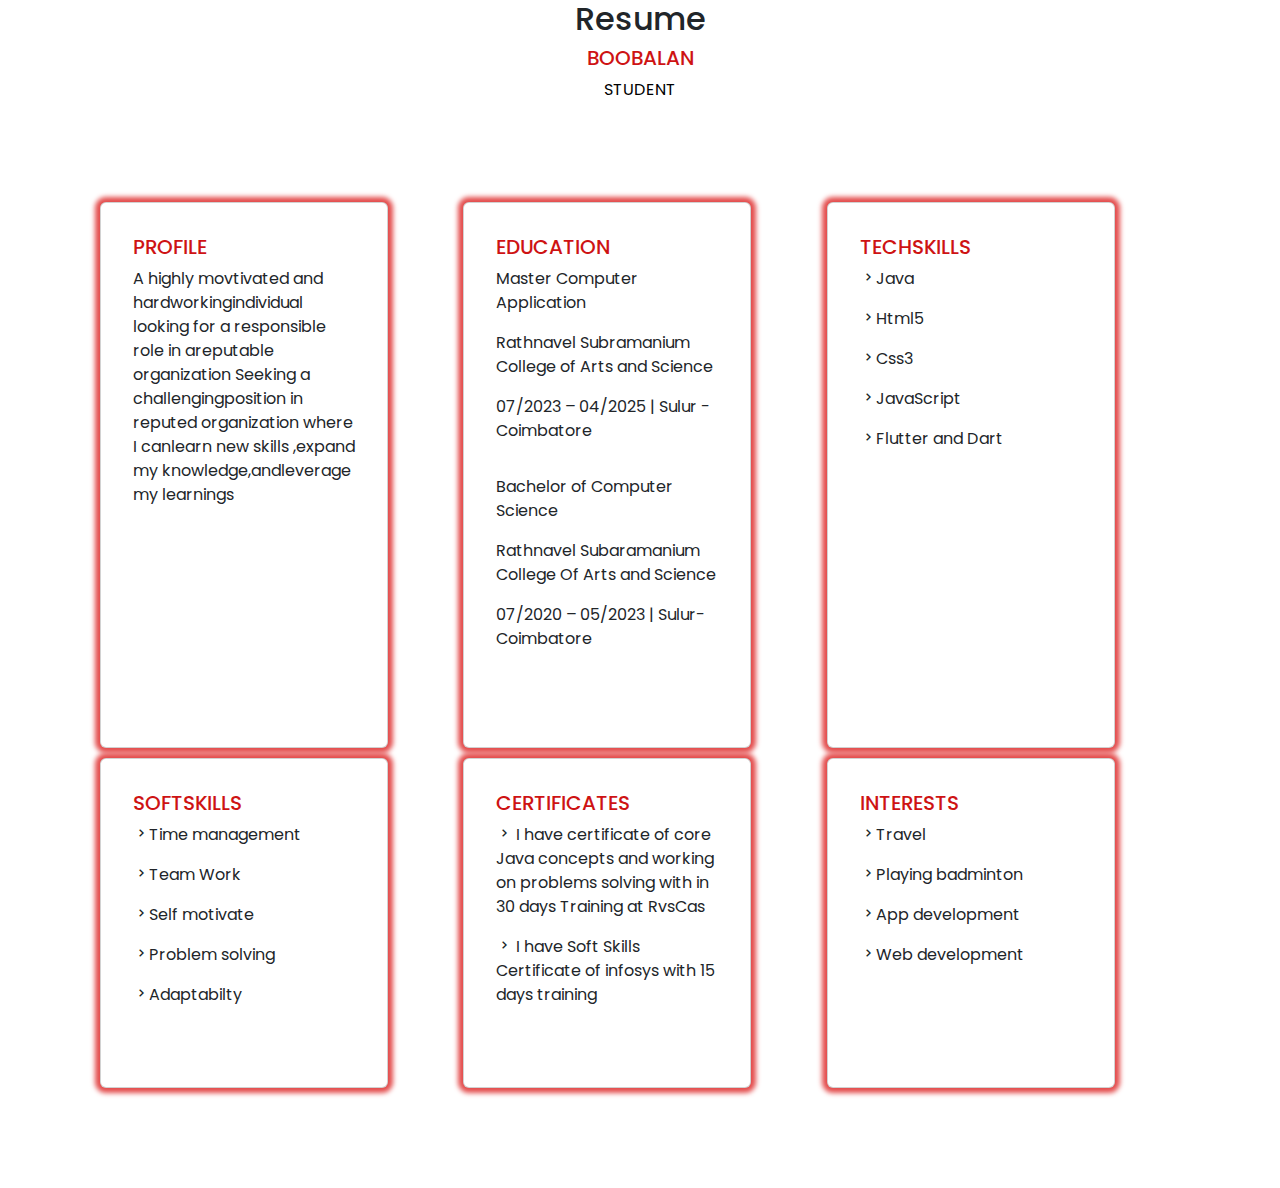
<file: resume.html>
<!DOCTYPE html>
<html lang="en">
<head>
    <meta charset="UTF-8">
    <meta name="viewport" content="width=device-width, initial-scale=1.0">
    <title>Resume</title>
    <link rel="stylesheet" href="https://cdn.jsdelivr.net/npm/bootstrap@5.3.2/dist/css/bootstrap.min.css">
    <link rel="stylesheet" href="assets/css/resume.css">
    <link rel="stylesheet" href="https://unpkg.com/boxicons@latest/css/boxicons.min.css">
    
</head>
<body>
    <!-- Resume Section -->
    <section >
        <center>
            <h2>Resume</h2>
        </center>
       
        <center>
            <h5 >BOOBALAN</h5>
            <p style="color: black;">STUDENT</p>
        </center>
       
        <div class="resume_grid">

     
        <div class="card res" style="width: 18rem;" >
            <div class="card-body" id="res_border" >
                <h5>PROFILE</h5>
                <p>A highly movtivated and hardworkingindividual looking for a responsible role in areputable organization Seeking a challengingposition in reputed organization where I canlearn new skills ,expand my knowledge,andleverage my learnings</p>
            </div>
        
        </div>
        <div class="card res"  style="width: 18rem;">
            
            <div class="card-body resume_edu " id="res_border"  >
                <h5>EDUCATION</h5>
                <div id="mca">
                     <p>Master Computer  Application </p>
                     <p>Rathnavel Subramanium College of Arts and Science</p>
                     <p>07/2023 – 04/2025 | Sulur -Coimbatore </p>
                </div>   
                <div id="cs">
                     <p>Bachelor of Computer Science</p>
                     <p>Rathnavel Subaramanium College  Of  Arts and Science </p>
                     <p>07/2020 – 05/2023  |  Sulur-Coimbatore </p>
                </div> 
            </div>
        </div>
        <div class="card res" style="width: 18rem;">
            
            <div class="card-body TechSkills " id="res_border" >
                <h5>TECHSKILLS</h5>
                  <p><i class='bx bx-chevron-right'></i>Java </p>
                  <p> <i class='bx bx-chevron-right'></i>Html5</p> 
                  <p><i class='bx bx-chevron-right'></i>Css3</p>
                  <p><i class='bx bx-chevron-right'></i>JavaScript</p>
                  <p><i class='bx bx-chevron-right'></i>Flutter and Dart</p>
            </div>
        </div>
        <div class="card res" style="width: 18rem;">
        <div class="card-body SoftSkills " id="res_border">
        <h5>SOFTSKILLS</h5>
               <p><i class='bx bx-chevron-right'></i>Time management</p>
               <p><i class='bx bx-chevron-right'></i>Team Work</p>
               <p><i class='bx bx-chevron-right'></i>Self motivate</p>
               <p><i class='bx bx-chevron-right'></i>Problem solving</p>
               <p><i class='bx bx-chevron-right'></i>Adaptabilty</p>
        </div>
        </div>
        <div class="card res" style="width: 18rem;">
        <div class="card-body certi  "  id="res_border" >
        <h5>CERTIFICATES</h5>
        <p><i class='bx bx-chevron-right'></i> I have certificate of core Java concepts and working on problems solving with in 30 days Training at RvsCas</p>
        <p><i class='bx bx-chevron-right'></i> I have Soft Skills Certificate of infosys with 15 days training</p>
        </div>
    </div>
    <div class="card res" style="width: 18rem;">
    <div class="card-body interests " id="res_border" >
    <h5>INTERESTS</h5>
            
           <div>
            <p><i class='bx bx-chevron-right'></i>Travel</p>
            <p><i class='bx bx-chevron-right'></i>Playing badminton</p>
            <p><i class='bx bx-chevron-right'></i>App development</p>
            <p><i class='bx bx-chevron-right'></i>Web development</p>
           </div>
    </div>
    </div>
</div>
        
    </section>
   
     

    <script src="assets/js/vanila-tillt.js"></script>
    <script>
      VanillaTilt.init(document.querySelectorAll(".res"), {
        max: 25,
        speed: 400
      });
      
    </script>
    <script src="https://cdn.jsdelivr.net/npm/bootstrap@5.3.2/dist/js/bootstrap.bundle.min.js"></script>
</body>
</html>
</file>
<file: assets/css/style.css>
/* Google Font- Poppins */

@import url('https://fonts.googleapis.com/css2?family=Poppins:wght@300&display=swap');



/* Variables */
:root{
    --header-height:3rem;
    --font-value:600;
}
/* Colors */
:root{
    --first-color:#EF233C;
    --second-color:#fff;
    --third-color:#000000;
    --gradiant-color:linear-gradient(to right,#77a1d3,#79cbca,#e684ae);
   
}
/* Font style */
:root{
    --body-font: 'Poppins', sans-serif;
    --big-font-size:2rem;
    --h2-font-size:1.5rem;
    --normal-font-size:0.938rem;
}
/*Media Screen Min-width:768px*/
@media screen and (min-width:768px){
    :root{
    --big-font-size:3.5rem;
    --h2-font-size:2rem;
    --normal-font-size:1rem;
    }
}

/* Margins */
:root{
    --mb-1:0.5rem;
    --mb-2:1rem;
    --mb-3:1.5rem;
    --mb-4:2rem;
    --mb-5:2.5rem;
    --mb-6:3rem;
}

/*Z-index */
:root{
    --z-back:-10;
    --z-normal:1;
    --z-tooltip:10;
    --z-fixed:100;
  }

  /* Base */
*,::before,::after{
    box-sizing: border-box;
}
/* CUSTOM CSS CLASS */
/* LAYOUT */
.bd_grid{
    max-width: 1024px;
    display: grid;
    grid-template-columns: 100%;
    grid-column-gap: 2rem;
    width: calc(100%-2rem);
    margin-left:var(--mb-2);
    margin-right: var(--mb-2);
}

html{
    scroll-behavior: smooth;
}

body{
    margin: var(--header-height) 0 0 0;
    font-family: var(--body-font);
    font-size: var(--normal-font-size);
    color: var(--third-color);
}
h1,h2,p{
    margin: 0;
}
ul{
    margin: 0;
    padding: 0;
    list-style: none;
}
a{
    text-decoration: none;
}
img{
    max-width: 100%;
    height: auto;
    display: block;
}
/* HEADER SECTION */
.nav{
    height: var(--header-height);
    display: flex;
    justify-content: space-between;
    align-items: center;
    font-weight: var(--font-value);
}
.header{
    width: 100%;
    position:fixed;
    top:0;
    left:0;
    z-index: var(--z-fixed);
    background: rgb(253, 253, 250);
    box-shadow: 0 1px 4px rgba(146, 161, 176, 0.15);
    
}
@media screen and (max-width:600px){
    .nav_menu{
        position: fixed;
        top: var(--header-height);
        right: -100%;
        width: 80%;
        height: 100%;
        padding: 2rem;
        transition: 1.5s;
        background-image: linear-gradient(to right,rgb(243, 235, 235),rgb(231, 47, 47));
    }
    .home_links{
        display: flex;
        flex-direction: column;
        align-items: center;
       
    }
    .home_links a{
        margin-bottom: 20px;
    }
}
.nav_items{
    margin-bottom: var(--mb-4);
}
.nav_link{
    position: relative;
    color: var(--third-color);
}
.nav_link:hover{
    position: relative;
}
.nav_link:hover::after{
    position:absolute;
    content: '';
    width: 100%;
    height: 0.18rem;
    left:0;
    top:1.6rem;
    background-color: var(--first-color);
}
.nav_logo{
    color: var(--first-color);
}
.nav_toggle{
    color: var(--third-color);
    cursor: pointer;
    font-size: 1.5rem;
}
.nav_logo:hover{
    color: black;
}
.show{
    right: 0;
}

/* HOME SCETION */
.home{
    height: 80vh;
    row-gap: 1rem;
    background: linear-gradient(rgba(239, 35, 60, .95), rgba(233, 225, 226, 0.95));
    background-image: url(../images/home_img.jpeg);
    background-repeat: no-repeat;
    background-position: center;
    background-size: cover;
    border-radius: 1.5rem;
}
.home_data{
    text-align: center;
    position: relative;
    top: 2rem;
    width: 100%;

}
.home_title{
    font-size: var(--normal-font-size);
    color: var(--second-color);
    
}
.home_name{
    font-size: var(--h2-font-size);
    letter-spacing: var(--normal-font-size);
}
.text p{
   position: absolute;
   top:40%;
   left:20%;
   font-size: var(--h2-font-size);
   opacity: 0;
   animation: text 3s ease-in-out ;
   color: #fff;
}
.text p:nth-child(1){
   animation-delay: 0s;
}
.text p:nth-child(2){
    animation-delay: 3s;
 }
 .text p:nth-child(3){
    animation-delay: 5s;
 }
 .text p:nth-child(4){
    animation-delay: 8s;
 }
 .text p:nth-child(5){
    animation-delay: 10s;
 }
@keyframes text{
    50%{
        opacity: 1;
    }
    100%{
        opacity: 0;
    }
}
.home_links{
    position: relative;
    padding-left: 50px;
    padding-right: 50px;
}
.home_link{
    display: inline-block;
    color: var(--first-color);
    padding: .25rem 1.5rem;
    font-size: var(--font-value);
    border-radius: 0.5rem;
    background-color: var(--second-color);
    text-align: center;
    margin-right: 10px;
}
.home_link:hover{
   
    background-image: linear-gradient(to right,#77a1d3,#79cbca,#e684ae);
}
.social{
    display: flex;
    justify-content: space-between;
    padding-left: 100px;
    padding-right: 100px;
    color: #000000;
    font-size: var(--h2-font-size);
}
.section{
    padding-top: 5rem;
    padding-bottom: 2rem;
}
/* ABOUT SECTION */

.section_title{
    position: relative;
    font-size: var(--h2-font-size);
    color: var(--first-color);
    margin-top: var(--mb-2);
    margin-bottom: var(--mb-4);
    text-align: center;
}
.section_title::after{
    position: absolute;
    content: '';
    width: 64px;
    height: 0.18rem;
    left: 0;
    right: 0;
    margin: auto;
    top:2rem;
    background-color: var(--third-color);
}
.about_detail div{
   margin-bottom: 2rem;
   font-size: 15px;
}
.about_detail i{
    font-size: 1.5rem;
}
.about_detail{
    border:2px dotted var(--first-color);
    padding: 2px;
}
.about_container h2{
    margin-bottom: 2rem;
}
.about_text_container{
    width:200px;
}
.about_text{
    text-align:justify;
}
.cv{
    color: var(--second-color);
    padding: .25rem 1.5rem;
    font-size: var(--font-value);
    border-radius: 0.5rem;
    background-color: var(--first-color);
    text-align: center;
    margin-right: 10px;
}
.cv:hover{
    background-image: linear-gradient(to right,#77a1d3,#79cbca,#e684ae);
}


.self h2{
    margin-bottom: 2rem;
}
.self_title{
    position: relative;
    font-size: var(--h2-font-size);
    color: var(--first-color);
    margin-top: var(--mb-2);
    margin-bottom: var(--mb-4);
    text-align: center;
}
.self_title::after{
    position: absolute;
    content: '';
    width: 64px;
    height: 0.18rem;
    left: 0;
    right: 0;
    margin: auto;
    top:2rem;
    background-color: var(--third-color);
    
}
.about_text{
   
    margin-top:2rem ;
}
.about_detail{
    padding:2rem;
}
.aboutimg{
    position: relative;
    left:5rem;
    width: 200px;
    margin-bottom: 1.5rem;
    padding: 15px;
    background-color: #EF233C;
    box-shadow: 10px 10px;
}
.aboutimg img{
    width:100%;
}
/* Self Introduction */

.maincontainer{
    position: relative;
    width: 400px;
    height: 320px;

}
.card{
    position: absolute;
    width: 100%;
    height: 100%;
    transform-style: preserve-3d;
    transition: all 0.5s ease;
 
}
.front{
    position: absolute;
    width: 100%;
    height: 100%;
    backface-visibility: hidden;
    background-color: #ffc728;
    color: #333;
   

}
.front h1{
    margin:80px
}
.back{
    position: absolute;
    width: 100%;
    height: 100%;
    backface-visibility: hidden;
    transform: rotateY(180deg);

}
.card:hover{
    transform: rotateY(180deg);
}


/* SKILL SECTION */
.skills_container{
    row-gap: 2rem;
    text-align: center;

}
.Skills_subtitle{
    margin-bottom: var(--mb-2);
}
.skills_text{
    margin-bottom: var(--mb-4);
}
.skills_data{
    display: flex;
    justify-content: space-between;
    align-items: center;
    position: relative;
    font-weight: var(--font-value);
    padding: 0.5rem 1rem;
    margin-bottom: var(--mb-4);
    border-radius: 0.5rem;
    box-shadow: 0 4px 25px rgba(14, 36, 49, 0.15);
}
.bxl-html5{
    color: var(--first-color);
    font-size: 2rem;
    margin-right: var(--mb-2);
}
.bxl-css3{
    color: blue;
    font-size: 2rem;
    margin-right: var(--mb-2);
}
.bxl-javascript{
    color: orange;
    font-size: 2rem;
    margin-right: var(--mb-2);
}
.bxl-java{
    color: black;
    font-size: 2rem;
    margin-right: var(--mb-2);
}

.skills_name{
    display: flex;
    align-items: center;
}
.skill_bar{
    position: absolute;
    left:0;
    bottom: 0;
    background-color: var(--first-color);
    height: 0.25rem;
    border-radius: 0.5rem;
    z-index: var(--z-back);
}
.skill_html{
    width: 95%;
}
.skill_css{
    width: 85%;
}
.skill_js{
    width: 75%;
}
.skill_java{
    width: 80%;
}
/* CERTIFICATE SECTION */
.certificate{
    text-align: center;
}
.certificate_container{
    row-gap: 2rem;
}
.certificate_img{
    box-shadow: 0 4px 25px rgba(14,36,49,0.15);
    border-radius: 0.5rem;
    overflow: hidden;
    margin: 0 25px;
}
.certificate_img img{
    transition: 2s;
    cursor: pointer;
}
.certificate_img img:hover{
    transform: scale(1.1);
}



/* PROJECT_SECTION */
.work{
    text-align: center;
}
.work_container{
    row-gap: 2rem;
}
.work_img{
   
  height: 40vh;
  margin: 5px;
  box-shadow: 5px 10px 8px #888888;
  
}
.work_img img{
    width: 100%;
}
.week{
    border:10px inset var(--first-color);
}
.number{
   color: blue;
}
.week_title{
    margin: 30px
}
.btn{
    display: flex;
    justify-content: space-between;
    padding-left: 40px;
    padding-right: 40px;
    margin-bottom: 2rem;
}
.p_link2{
    border: 3px solid green;
    background-color: green;
    border-radius: 10px;
    color: white;
    font-size: 20px;
    padding: 5px;
}
.p_link1{
    border: 3px solid rgb(231, 99, 176);
    background-color: rgb(231, 99, 176);
    border-radius: 10px;
    color: black;
    font-size: 20px;
    padding: 5px;
}
.p_link1:hover{
    background-color: black;
    color: var(--second-color);
}
.p_link2:hover{
    background-color: black;
    color: var(--second-color);
}
/* CONTACT INPUT */

.control_input{
    width: 100%;
    font-size: var(--normal-font-size);
    font-weight: var(--font-value);
    padding:1rem ;
    border-radius: 0.5rem;
    border: 1.5px solid var(--third-color);
    outline:none;
    margin-bottom: var(--mb-4);
   
}

.button{
    display: block;
    border: none;
    outline: none;
    font-size: var(--normal-font-size);
    cursor: pointer;
    margin-left: auto;
}
#contact_btn{
    color: var(--second-color);
    padding: .25rem 1.5rem;
    font-size: var(--font-value);
    border-radius: 0.5rem;
    background-color: var(--first-color);
    text-align: center;
}
/* FOOTER SECTION */
.footer{
    background: linear-gradient(rgba(239, 35, 60, .95), rgba(233, 225, 226, 0.95));
    color: var(--second-color);
    text-align: center;
    font-weight: var(--font-value);
    padding: 2rem 0;
}
.footer_title{
    font-size: 2rem;
    margin-bottom: var(--mb-4);
}
.footer_socials{
    margin-bottom: var(--mb-4);
}
.footer_icon{
    font-size: 1.5rem;
    color: var(--second-color);
    margin: 0 var(--mb-4);
}
.footer_icon:hover{
    color: #000000;
}
.copyright{
    color: #000000;
}
@media screen  and (max-width:768px){
    .nav_menu{
        position: fixed;
        top: var(--header-height);
        right: -100%;
        width: 80%;
        height: 100%;
        padding: 2rem;
        transition: 1.5s;
        background-image: linear-gradient(to right,rgb(243, 235, 235),rgb(231, 47, 47));
    }
   

.nav_items{
    margin-bottom: var(--mb-4);
}
.nav_link{
    position: relative;
    color: var(--third-color);
}
.nav_link:hover{
    position: relative;
}
.nav_link:hover::after{
    position:absolute;
    content: '';
    width: 100%;
    height: 0.18rem;
    left:0;
    top:1.6rem;
    background-color: var(--first-color);
}
.nav_logo{
    color: var(--first-color);
}
.nav_toggle{
    color: var(--third-color);
    cursor: pointer;
    font-size: 1.5rem;
}
.nav_logo:hover{
    color: black;
}
.show{
    right: 0;
}
}

@media screen  and (min-width:768px){
    body{
        margin: 0;
     }
     .section{
        padding-top:100px;
        padding-bottom: 3rem;
     }
     .section_title{
        margin-bottom: var(--mb-6);
     }
     .section_title::after{
        width: 80px;
        top:3rem;
     }
     .resume_head p{
        margin-bottom: var(--mb-6);
     }
     
     .resume_head p::after{

        width: 80px;
        top:3rem;
     }
     .nav{
        height: calc((--header-height-)+3rem);
     }
     .nav_items{
        margin-left: var(--mb-6);
        margin-bottom: 0;
    }
    .nav_list{
        display: flex;
        padding-top: 0;
     }
     .nav_toggle{
        display: none;
    }
    .nav_link{
        color: var(--third-color);
    }
    .home{
        position: relative;
        top: 4rem;
        height:90vh;
        text-align: center;
    }
    .text p {
        position: absolute;
        left:35%;
        top:50%;
    }
    .home_link{
        font-size: 20px;
    }
    .about_container{
        display: grid;
        grid-template-columns: 1fr 400px;
        grid-template-areas: 
        "p d"
        "c d"
        ;
        column-gap: 10px;
       
    }
    .aboutimg{
        grid-area: p;
    }
    .about_detail{
        grid-area: d;
    }
    .about_text_container{
      grid-area: c;
      text-align: initial;
    }
   
    .skills_container{
        grid-template-columns: repeat(2,1fr);
        align-items: center;
        text-align: initial;
}

.contact_form{
    width: 400px;
}
.contact_container{
    justify-items: center;
}


}




@media screen  and (min-width:663px){
    .resume_grid{
        display: grid;
        grid-template-columns: repeat(2,1fr);
        gap:20px;
    }
    .certificate_container {
       display: grid;
       grid-template-columns: 2fr 1fr;
       grid-template-areas: 
       "certific_img  certificate_1 "
       "certific_img  certificate_2 "
       "certific_img  certificate_3 "
       ;
      }
      .certific_img{
       grid-area:certific_img;
      }
      #certifi_1{
       grid-area: certificate_1 ;
       
      }
      #certifi_2{
       grid-area: certificate_2;
      }
      #certifi_3{
       grid-area: certificate_3;
      }
      .work_container{
        display: grid;
        grid-template-columns: repeat(2,1fr);
        grid-template-rows: repeat(4,1fr);
        grid-template-areas: 
        "week_1  week_2"
        "week_3  week_4"
        "week_5  week_6"
        "week_7  week_8"
        "week_9  week_9"
        ;
      }
      #week_1{
        grid-area: week_1;
         }
     #week_2{
           grid-area: week_2;
         }
     #week_3{
           grid-area: week_3;
         }
      #week_4{
         grid-area: week_4;
         }
      #week_5{
        grid-area: week_5;
         }
       #week_6{
           grid-area:week_6;
         }
       #week_7{
           grid-area:week_7;
         }
      #week_8{
           grid-area:week_8;
         }
       #week_9{
           grid-area:week_9;
         }
     
     

   }
   @media screen  and (min-width:993px){
    .work_container{
   
        grid-template-columns: repeat(3,1fr);
        grid-template-rows: repeat(3,1fr);
        grid-template-areas: 
        "week_1  week_2  week_3"
        "week_4  week_5  week_6"
        "week_7  week_8  week_9"
        ;
      }
      #week_1{
        grid-area: week_1;
         }
     #week_2{
           grid-area: week_2;
         }
     #week_3{
           grid-area: week_3;
         }
      #week_4{
         grid-area: week_4;
         }
      #week_5{
        grid-area: week_5;
         }
       #week_6{
           grid-area:week_6;
         }
       #week_7{
           grid-area:week_7;
         }
      #week_8{
           grid-area:week_8;
         }
       #week_9{
           grid-area:week_9;
           
         }
       
       
   }
   
   


@media screen  and (min-width:1024px){
    .bd_grid{
        margin-left: auto;
        margin-right: auto;
    }

   
   
}
</file>
<file: assets/css/resume.css>
@import url('https://fonts.googleapis.com/css2?family=Poppins:wght@300&display=swap');
section{
    font-family: 'Poppins', sans-serif;
}
/* RESUME SECTION */

#res_border{
   
    padding: 2rem;
    margin-bottom: 2rem;
}
.resume_detail{
    display: grid;
    grid-template-columns: 100%;
    row-gap: 1rem;
}
.resume_head{
    text-align: center;
}
.resume_head h2{
    margin-bottom: 1rem;
}
.resume_head p{
    position: relative;
    font-size: 1.5rem;
    color: red;
    margin-top:1rem;
    margin-bottom: 2rem;
    text-align: center;
}
.resume_head p::after{
    
    position: absolute;
    content: '';
    width: 64px;
    height: 0.18rem;
    left: 0;
    right: 0;
    margin: auto;
    top:2rem;
    background-color:black;
}

.resume_edu div{
    margin-bottom: 2rem;
}
h5{
    font-size: 20px;
    color: rgb(206, 19, 19);
}
.resume_detail i{
    font-size: 25px;
    color:black;
}

.res{
    /* box-shadow: 0 3px 10px rgb(0 0 0 / 0.2); */
    box-shadow: 0 0 5px 5px rgb(228, 77, 77);
}

@media screen  and (max-width:600px){
    .resume_grid{
        display: grid;
        gap:5px;
        margin: 100px;
    }
}
@media screen  and (min-width:663px){
    .resume_grid{
        display: grid;
        grid-template-columns: repeat(2,1fr);
        gap:10px;
        margin:100px;

    }
}

@media screen  and (min-width:993px){
    .resume_grid{
        display: grid;
        grid-template-columns: repeat(3,1fr);
        gap:10px;
        margin: 100px;
    }
}
</file>
